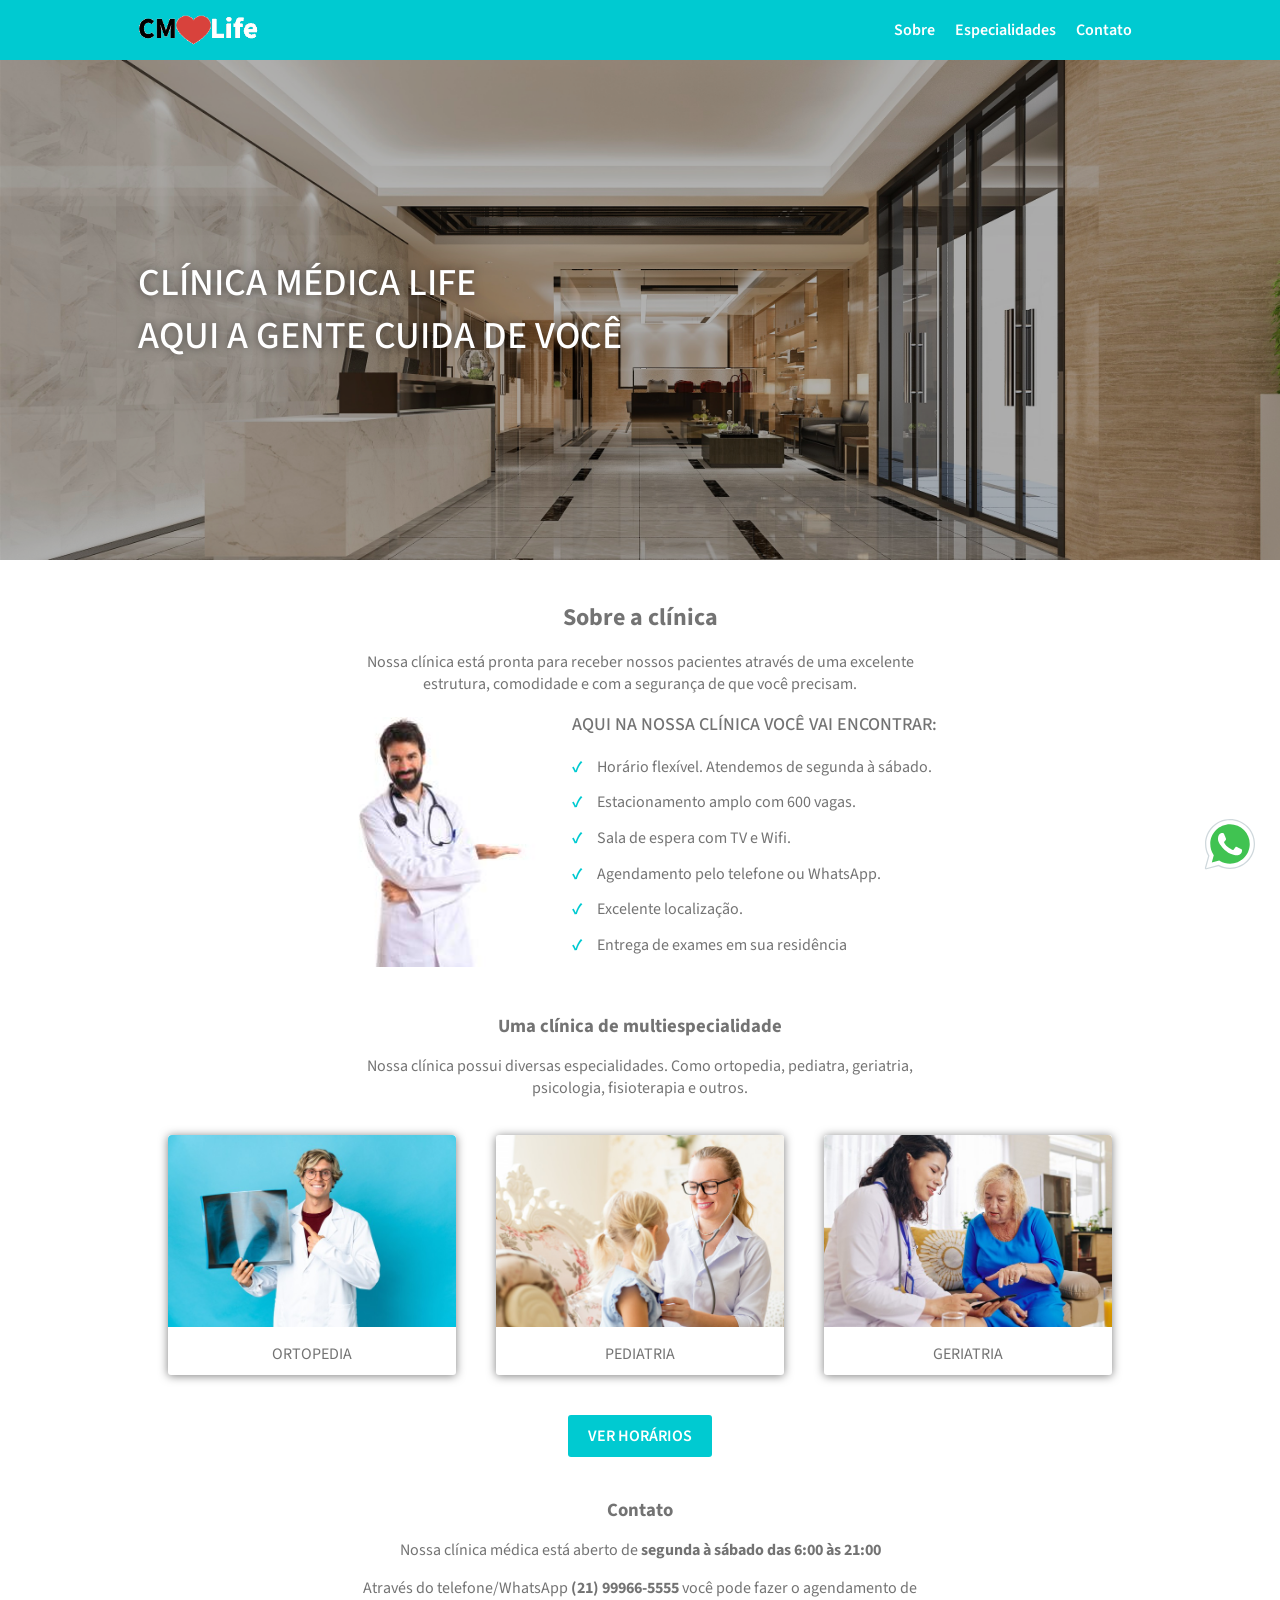
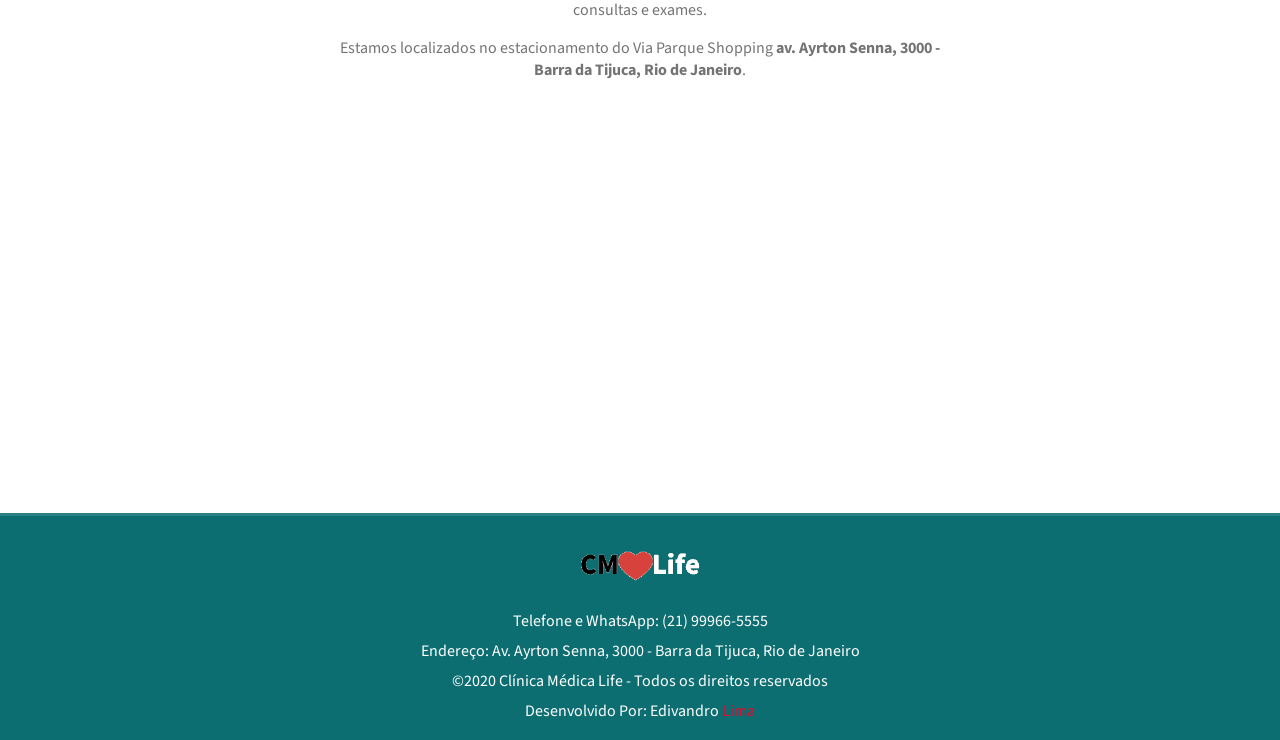
<file: index.html>
<!DOCTYPE html>
<html lang="pt-BR">
<head>
  <meta charset="UTF-8">
  <meta http-equiv="X-UA-Compatible" content="IE=edge">
  <meta name="viewport" content="width=device-width, initial-scale=1.0">
  <link rel="stylesheet" href="css/estilos-geral.css">
  <link rel="stylesheet" href="css/estilos-home.css">
  <link href="https://fonts.googleapis.com/css2?family=Source+Sans+Pro:ital,wght@0,200;0,300;0,400;0,600;0,700;0,900;1,200;1,300;1,400;1,600;1,700;1,900&display=swap" rel="stylesheet">
  <title>CMLife - Home</title>
</head>
<body>
  <header class="topo">
    <div class="container">
      <div class="topo-titulo">
        <a href="index.html">
          <img class="topo-logo" src="assets/logo.png" alt="logo" title="logo">
        </a>
      </div>

      <nav class="topo-links">
        <a class="topo-link" href="#sobre">Sobre</a>
        <a class="topo-link" href="especialidades.html">Especialidades</a>
        <a class="topo-link" href="#contato">Contato</a>
      </nav>
    </div>
  </header>

  <main>
    <section class="box-visao-geral">
      <div class="box-visao-geral-titulo container">
        <h1>Clínica Médica Life<br> Aqui a gente cuida de você</h1>
      </div>
    </section>

    <section id="sobre" class="container">
      <div class="container-titulo">
        <h2>Sobre a clínica</h2>
        <p>Nossa clínica está pronta para receber nossos pacientes através de uma excelente estrutura, comodidade e com a segurança de que você precisam.</p>
      </div>

      <div class="box-sobre">
        <img src="assets/medico.jpg" alt="Imagem de um médico" title="Imagem de um médico">

        <div>
          <h3>Aqui na nossa clínica você vai encontrar:</h3>
          <ul>
            <li>Horário flexível. Atendemos de segunda à sábado.</li>
            <li>Estacionamento amplo com 600 vagas.</li>
            <li>Sala de espera com TV e Wifi.</li>
            <li>Agendamento pelo telefone ou WhatsApp.</li>
            <li>Excelente localização.</li>
            <li>Entrega de exames em sua residência</li>
          </ul>
        </div>
      </div>
    </section>

    <section id="especialidades" class="container">
      <div class="container-titulo">
        <h3>Uma clínica de multiespecialidade</h3>
        <p>Nossa clínica possui diversas especialidades. Como ortopedia, pediatra, geriatria, psicologia, fisioterapia e outros.</p>
      </div>

      <div class="box-especialidades">
        <figure class="box-especialidade">
          <img src="assets/ortopedia1.png" alt="Imagem de um ortopedista" title="Imagem de um ortopedista">
          <figcaption>Ortopedia</figcaption>
        </figure>

        <figure class="box-especialidade">
          <img src="assets/pediatra.png" alt="Imagem de uma pediatra" title="Imagem de uma pediatra">
          <figcaption>Pediatria</figcaption>
        </figure>

        <figure class="box-especialidade">
          <img src="assets/geriatra.png" alt="Imagem de uma geriatra" title="Imagem de uma geriatra">
          <figcaption>Geriatria</figcaption>
        </figure>
      </div>

      <div class="box-link-horarios">
        <a class="link-horarios" href="especialidades.html">Ver Horários</a>
      </div>
    </section>

    <section id="contato" class="container">
      <div class="container-titulo">
        <h3>Contato</h3>
        <p>Nossa clínica médica está aberto de <strong>segunda à sábado das 6:00 às 21:00</strong></p>
        <p>Através do telefone/WhatsApp <strong>(21) 99966-5555</strong> você pode fazer o agendamento de consultas e exames.</p>
        <p>Estamos localizados no estacionamento do Via Parque Shopping <strong>av. Ayrton Senna, 3000 - Barra da Tijuca, Rio de Janeiro</strong>.</p>
      </div>

      <div class="container-rota">
        <iframe src="https://www.google.com/maps/embed?pb=!1m14!1m8!1m3!1d14692.471710812997!2d-43.3641911!3d-22.9826906!3m2!1i1024!2i768!4f13.1!3m3!1m2!1s0x0%3A0x539cb07246f0e38d!2sVia%20Parque%20Shopping!5e0!3m2!1spt-BR!2sbr!4v1612707978931!5m2!1spt-BR!2sbr" width="100%" height="350" frameborder="0" title="Localização da Clínica Médica Life no mapa" allowfullscreen></iframe>
      </div>
    </section>
    <div class="whatsapp-container">
      <a href="https://wa.me/5521999665555" class="whatsapp" target="_blank" rel="noopener">
        <img src="assets/icons8-whatsapp.svg" alt="WhatsApp">
      </a>
    </div>
  </main>

  <footer>
    <div class="container">
      <img class="topo-logo" src="assets/logo.png" alt="Logo" title="Logo">

      <p>
        Telefone e WhatsApp: (21) 99966-5555
      </p>
      <p>
        Endereço: Av. Ayrton Senna, 3000 - Barra da Tijuca, Rio de Janeiro
      </p>

      <p>
        ©2020 Clínica Médica Life  - Todos os direitos reservados
      </p>
      <p>Desenvolvido Por: Edivandro <span>Lima</span></p>
    </div>
  </footer>
  
</body>
</html>
</file>
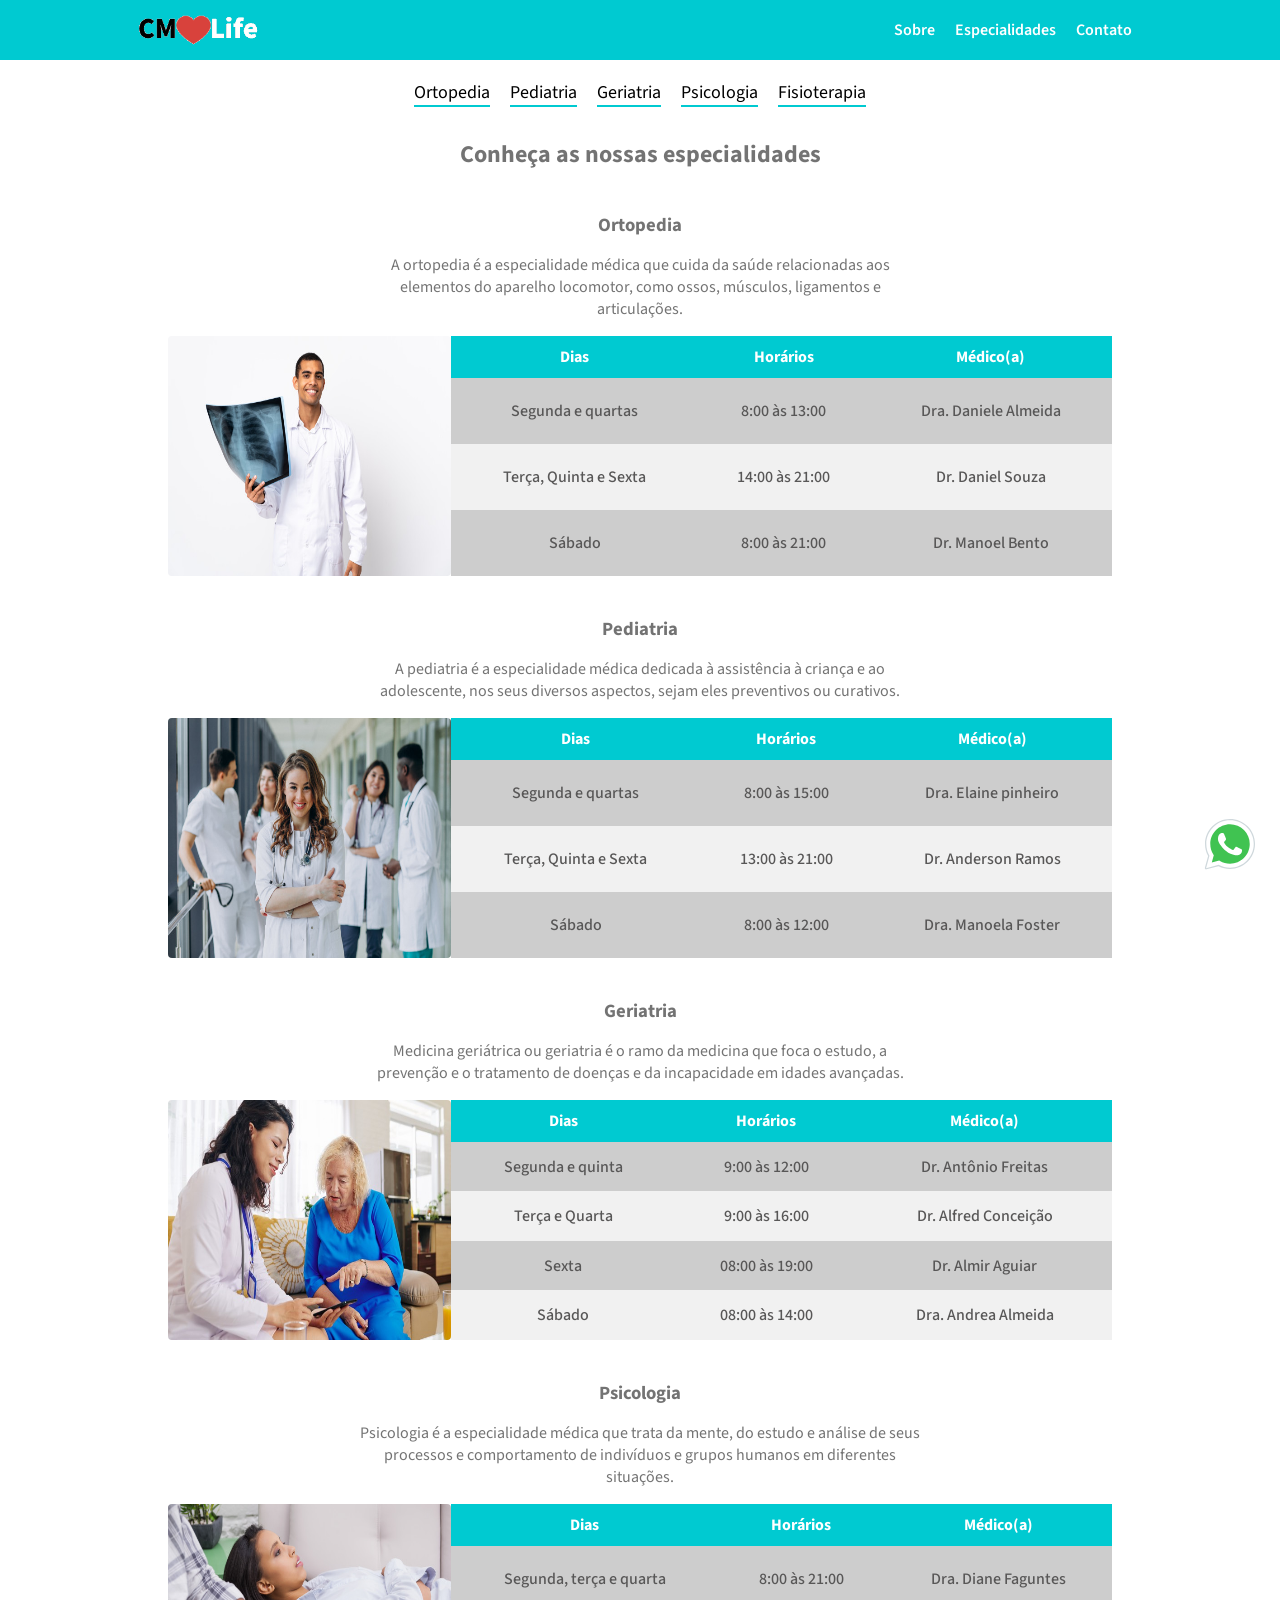
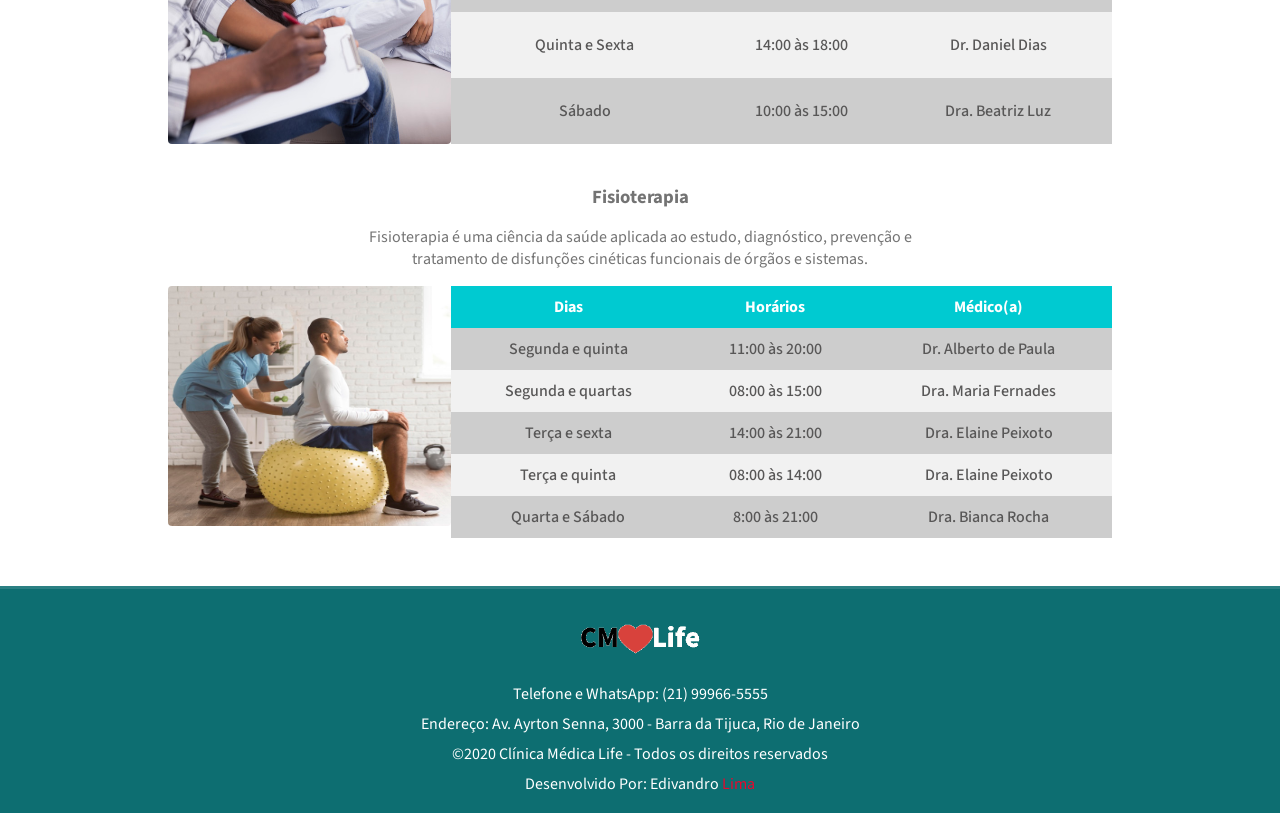
<file: especialidades.html>
<!DOCTYPE html>
<html lang="pt-BR">
<head>
  <meta charset="UTF-8">
  <meta http-equiv="X-UA-Compatible" content="IE=edge">
  <meta name="viewport" content="width=device-width, initial-scale=1.0">
  <link rel="stylesheet" href="css/estilos-geral.css">
  <link rel="stylesheet" href="css/estilos-especialidades.css">
  <link href="https://fonts.googleapis.com/css2?family=Source+Sans+Pro:ital,wght@0,200;0,300;0,400;0,600;0,700;0,900;1,200;1,300;1,400;1,600;1,700;1,900&display=swap" rel="stylesheet">
  <title>CMLife - Especialidades</title>
</head>

<body>
  <header class="topo">
    <div class="container">
      <div class="topo-titulo">
        <a href="index.html">
          <img class="topo-logo" src="assets/logo.png" alt="Logo" title="Logo">
        </a>
      </div>

      <nav class="topo-links">
        <a class="topo-link" href="index.html#sobre">Sobre</a>
        <a class="topo-link" href="especialidades.html">Especialidades</a>
        <a class="topo-link" href="index.html#contato">Contato</a>
      </nav>
    </div>
  </header>

  <main>
    <section class="conteiner-links-especialidades">
      <div class="container links-especialidades">
        <a class="link-especialidade" href="#ortopedia">Ortopedia</a>
        <a class="link-especialidade" href="#pediatria">Pediatria</a>
        <a class="link-especialidade" href="#geriatria">Geriatria</a>
        <a class="link-especialidade" href="#psicologia">Psicologia</a>
        <a class="link-especialidade" href="#fisioterapia">Fisioterapia</a>
      </div>

      <h1>Conheça as nossas especialidades</h1>
    </section>

    <section id="ortopedia" class="container sessao-especialidade">
      <div class="container-titulo">
        <h3>Ortopedia</h3>
        <p>A ortopedia é a especialidade médica que cuida da saúde relacionadas aos elementos do aparelho locomotor, como ossos, músculos, ligamentos e articulações.</p>
      </div>

      <div class="box-tabela-especialista">
          <img src="assets/ortopedia.png" alt="Imagem de um médico" title="Imagem de um médico">

          <table class="tabela-especialistas">
            <thead>
              <tr>
                <th>Dias</th>
                <th>Horários</th>
                <th>Médico(a)</th>
              </tr>
            </thead>

            <tbody>
              <tr>
                <td>Segunda e quartas</td>
                <td>8:00 às 13:00</td>
                <td>Dra. Daniele Almeida</td>
              </tr>
              <tr>
                <td>Terça, Quinta e Sexta</td>
                <td>14:00 às 21:00</td>
                <td>Dr. Daniel Souza</td>
              </tr>
              <tr>
                <td>Sábado</td>
                <td>8:00 às 21:00</td>
                <td>Dr. Manoel Bento</td>
              </tr>
            </tbody>
          </table>
      </div>
    </section>

    <section id="pediatria" class="container sessao-especialidade">
      <div class="container-titulo">
        <h3>Pediatria</h3>
        <p>A pediatria é a especialidade médica dedicada à assistência à criança e ao adolescente, nos seus diversos aspectos, sejam eles preventivos ou curativos.</p>
      </div>

      <div class="box-tabela-especialista">
          <img src="assets/pediatra2.png" alt="Imagem de uma pediatra" title="Imagem de uma pediatra">
          <table class="tabela-especialistas">
            <thead>
              <tr>
                <th>Dias</th>
                <th>Horários</th>
                <th>Médico(a)</th>
              </tr>
            </thead>

            <tbody>
              <tr>
                <td>Segunda e quartas</td>
                <td>8:00 às 15:00</td>
                <td>Dra. Elaine pinheiro</td>
              </tr>
              <tr>
                <td>Terça, Quinta e Sexta</td>
                <td>13:00 às 21:00</td>
                <td>Dr. Anderson Ramos</td>
              </tr>
              <tr>
                <td>Sábado</td>
                <td>8:00 às 12:00</td>
                <td>Dra. Manoela Foster</td>
              </tr>
            </tbody>
          </table>
      </div>
    </section>

    <section id="geriatria" class="container sessao-especialidade">
      <div class="container-titulo">
        <h3>Geriatria</h3>
        <p>Medicina geriátrica ou geriatria é o ramo da medicina que foca o estudo, a prevenção e o tratamento de doenças e da incapacidade em idades avançadas.</p>
      </div>

      <div class="box-tabela-especialista">
        <img src="assets/geriatra.png" alt="Imagem de uma geriatra" title="Imagem de uma geriatra">

        <table class="tabela-especialistas">
          <thead>
            <tr>
              <th>Dias</th>
              <th>Horários</th>
              <th>Médico(a)</th>
            </tr>
          </thead>

          <tbody>
            <tr>
              <td>Segunda e quinta</td>
              <td>9:00 às 12:00</td>
              <td>Dr. Antônio Freitas</td>
            </tr>
            <tr>
              <td>Terça e Quarta</td>
              <td>9:00 às 16:00</td>
              <td>Dr. Alfred Conceição</td>
            </tr>
            <tr>
              <td>Sexta</td>
              <td>08:00 às 19:00</td>
              <td>Dr. Almir Aguiar</td>
            </tr>
            <tr>
              <td>Sábado</td>
              <td>08:00 às 14:00</td>
              <td>Dra. Andrea Almeida</td>
            </tr>
          </tbody>
        </table>
      </div>
    </section>

    <section id="psicologia" class="container sessao-especialidade">
      <div class="container-titulo">
        <h3>Psicologia</h3>
        <p>Psicologia é a especialidade médica que trata da mente, do estudo e análise de seus processos e comportamento de indivíduos e grupos humanos em diferentes situações.</p>
      </div>

      <div class="box-tabela-especialista">
          <img src="assets/psicologo.png" alt="Imagem de um psicólogo" title="Imagem de um psicólogo">
          <table class="tabela-especialistas">
            <thead>
              <tr>
                <th>Dias</th>
                <th>Horários</th>
                <th>Médico(a)</th>
              </tr>
            </thead>

            <tbody>
              <tr>
                <td>Segunda, terça e quarta</td>
                <td>8:00 às 21:00</td>
                <td>Dra. Diane Faguntes</td>
              </tr>
              <tr>
                <td>Quinta e Sexta</td>
                <td>14:00 às 18:00</td>
                <td>Dr. Daniel Dias</td>
              </tr>
              <tr>
                <td>Sábado</td>
                <td>10:00 às 15:00</td>
                <td>Dra. Beatriz Luz</td>
              </tr>
            </tbody>
          </table>
      </div>
    </section>

    <section id="fisioterapia" class="container sessao-especialidade">
      <div class="container-titulo">
        <h3>Fisioterapia</h3>
        <p>Fisioterapia é uma ciência da saúde aplicada ao estudo, diagnóstico, prevenção e tratamento de disfunções cinéticas funcionais de órgãos e sistemas.</p>
      </div>

      <div class="box-tabela-especialista">
          <img src="assets/fisioterapia.png" alt="Imagem de uma fisioterapeuta" title="Imagem de uma fisioterapeuta">
          <table class="tabela-especialistas">
            <thead>
              <tr>
                <th>Dias</th>
                <th>Horários</th>
                <th>Médico(a)</th>
              </tr>
            </thead>

            <tbody>
              <tr>
                <td>Segunda e quinta</td>
                <td>11:00 às 20:00</td>
                <td>Dr. Alberto de Paula</td>
              </tr>
              <tr>
                <td>Segunda e quartas</td>
                <td>08:00 às 15:00</td>
                <td>Dra. Maria Fernades</td>
              </tr>
              <tr>
                <td>Terça e sexta</td>
                <td>14:00 às 21:00</td>
                <td>Dra. Elaine Peixoto</td>
              </tr>
              <tr>
                <td>Terça e quinta</td>
                <td>08:00 às 14:00</td>
                <td>Dra. Elaine Peixoto</td>
              </tr>
              <tr>
                <td>Quarta e Sábado</td>
                <td>8:00 às 21:00</td>
                <td>Dra. Bianca Rocha</td>
              </tr>
            </tbody>

          </table>
      </div>
    </section>
    <div class="whatsapp-container">
      <a href="https://wa.me/5521999665555" class="whatsapp" target="_blank" rel="noopener">
        <img src="assets/icons8-whatsapp.svg" alt="WhatsApp">
      </a>
    </div>
  </main>

  <footer>
    <div class="container">
      <img class="topo-logo" src="assets/logo.png" alt="Logo" title="Logo">

      <p>
        Telefone e WhatsApp: (21) 99966-5555
      </p>

      <p>
        Endereço: Av. Ayrton Senna, 3000 - Barra da Tijuca, Rio de Janeiro
      </p>

      <p>
        ©2020 Clínica Médica Life  - Todos os direitos reservados
      </p>
      <p>Desenvolvido Por: Edivandro <span>Lima</span></p>
    </div>
  </footer>
</body>
</html>
</file>
<file: css/estilos-geral.css>
*{
  box-sizing: border-box;
  font-family: 'Source Sans Pro', sans-serif;
}
body {
  margin: 0;
  padding: 0;
  background-color: #fff;
}
main{
    color:#0000008c ;
    margin-bottom: 60px;
}
.container{
    max-width: 1024px;
    margin: 0 auto;
    padding: 0 20px;
    width: 100%;
}
.container-titulo{
    max-width: 600px;
    margin: 0 auto;
    text-align: center;
}
.container-titulo h2, .container-titulo h3{
    margin: 0;
}

/* Início CSS Topo */
.topo{
    background-color:#00cad1 ;
    width: 100%;
}
.topo .container{
    display: flex;
    align-items: center;
    justify-content: space-between;
    width: 100%;
    min-height: 100%;
    padding: 0 10px;
    margin: 0 auto;
}
.topo-titulo{
  font-weight: 600; 
  font-size: 28px; 
  color: #fff;
  display: flex;
  justify-content: center;
    align-items: center;
}
.topo-titulo a{
    display: flex;
}
.topo-logo {
    height: 60px;
}
.topo-links{
    display: flex;
}
.topo-link{
    padding: 10px;
    text-decoration: none;
    color: #fff;
    font-weight: 600;
}
.topo-link:hover{
    color:#004b4c ;
}
@media (max-width: 425px){
 .topo .container{flex-direction: column;}
 .topo-titulo{margin: 10px 0;}
 .topo-links{width: 100%; border-top: 1px solid #009fa5; justify-content: space-around;}
}
/* Fim CSS Topo */

@media (max-width: 768px){
  .topo-links {
    gap: 5px;
  }
  .topo-link{
    padding: 8px 12px;
    font-size: 14px;
  }
}

@media (max-width: 600px){
  .topo-link{
    padding: 8px 10px;
    font-size: 12px;
  }
}

@media (max-width: 480px){
  .topo-links{
    gap: 0;
  }
  .topo-link{
    padding: 10px 8px;
    font-size: 11px;
  }
}

/* Início CSS WhatsApp */
.whatsapp{
    position: fixed;
    bottom: 20px;
    right: 20px;
    z-index: 9999;
}

.whatsapp img{
    width: 60px;
    transition: 0.3s;
   
   
}

.whatsapp img:hover{
    transform: scale(1.1);
}
/* Fim CSS WhatsApp */

/* Início CSS Rodapé */
footer {
    background-color: #0d6e71;
    color: #fff;
    padding: 10px;
}

footer .container {
    text-align: center;
}

footer p{
    margin: 8px 0;
}

footer span {
    color: #e9072d;
}

footer img{
    height: 30px;
    margin-top: 10px;
}
footer{
    border-top: 3px solid #ffffff20;
}
/* Fim CSS Rodapé */

@media (max-width: 768px){
  footer {
    padding: 20px 10px;
  }
  
  footer p{
    margin: 6px 0;
    font-size: 14px;
  }
}

@media (max-width: 480px){
  footer {
    padding: 15px 10px;
  }
  
  footer p{
    margin: 5px 0;
    font-size: 12px;
  }
}
</file>
<file: css/estilos-home.css>
#sobre,
#especialidades,
#contato {
  padding: 40px 20px 0;
}
.box-visao-geral{
    position: relative;
    background-image: url('../assets/recepcao.png');
    background-repeat: no-repeat;
    background-size: cover;
    background-position: center;
    width: 100%;
    height: 500px;
}
.box-visao-geral-titulo{
    height: 100%;
    color: #fff;
    padding: 10px;
    display: flex;
    align-items: center;
}
.box-visao-geral h1{
    font-weight: 500;
    text-transform: uppercase;
    font-size: 38px;
    margin: 0;
    text-shadow: 0 0 10px rgba(0, 0, 0, 0.5);
    line-height: 1.4;
}
.box-sobre {
    display: flex;
    justify-content: center;
    align-items: center;
    gap: 30px;
    flex-wrap: wrap;
}
.box-sobre h3 {
  font-weight: 500;
  text-transform: uppercase;
  font-size: 18px;
  margin: 0 0 15px 0;
  line-height: 1.6;
}
.box-sobre img{
    height: 250px;
    width: auto;
    max-width: 100%;
}

.box-sobre ul {
    list-style: none;
    padding-left: 0;
    margin: 15px 0;
}

.box-sobre ul li {
    margin: 10px 0;
    padding-left: 25px;
    position: relative;
    line-height: 1.6;
}

.box-sobre ul li:before {
    content: "✓";
    position: absolute;
    left: 0;
    color: #00cad1;
    font-weight: bold;
}
.box-especialidades{
    display: flex;
    flex-wrap: wrap;
}
.box-especialidade{
  border-radius: 3px;
  box-shadow: 0px 1px 10px rgb(0 0 0 / 50%);
  margin: 20px;  
  width: calc(100% / 3 - 40px);
  overflow: hidden;
  transition: transform 0.3s ease, box-shadow 0.3s ease;
}

.box-especialidade:hover {
  transform: translateY(-5px);
  box-shadow: 0px 5px 20px rgb(0 0 0 / 30%);
}



.box-especialidade img{
    width: 100%;
    border-radius: 4px 4px 0 0;
}
.box-especialidade figcaption:hover{
    color:#00cad1 ;
}
.box-especialidade figcaption{
    text-align: center;
    padding: 10px;
    text-transform: uppercase; 
     
}
.box-link-horarios{
    text-align: center;
    margin-top: 20px;
}

.link-horarios{
    background-color:#00cad1 ;
    color: #fff;
    font-weight: 600;
    text-transform: uppercase;
    padding: 10px 20px;
    text-decoration: none;
    border-radius: 3px;
    display: inline-block;
    transition: background-color 0.3s ease, transform 0.2s ease;
}

.link-horarios:hover {
    background-color: #009fa5;
    transform: scale(1.05);
}
@media (max-width: 768px) {
  .box-visao-geral { height: 300px;}
  .box-visao-geral h1 { font-size: 28px;}
  .box-sobre img { display: none;}
  .box-sobre {
    justify-content: center;
  }
  .box-especialidades {justify-content: center;}
  .box-especialidade {
    width: calc(100% / 2 - 40px);
    margin: 15px;
  }
  .container-titulo {
    padding: 0 15px;
  }
}

@media (max-width: 600px) {
  .box-visao-geral { height: 250px;}
  .box-visao-geral h1 { font-size: 24px;}
  .box-visao-geral-titulo {
    padding: 20px 15px;
  }
  
  .box-especialidade {
    width: 100%;
    margin: 15px 10px;
  }
  .box-especialidades {
    flex-direction: column;
    align-items: center;
  }
  
  #sobre,
  #especialidades,
  #contato {
    padding: 30px 15px 0;
  }
  
  .container-titulo h2, 
  .container-titulo h3 {
    font-size: 20px;
  }
  
  .container-titulo p {
    font-size: 14px;
  }
}

@media (max-width: 425px) {
  .box-visao-geral { height: 200px;}
  .box-visao-geral h1 { font-size: 20px;}
  .box-visao-geral-titulo {
    padding: 15px 10px;
  }
  
  .box-especialidade {
    width: 100%;
    margin: 12px 5px;
  }
  
  #sobre,
  #especialidades,
  #contato {
    padding: 25px 10px 0;
  }
  
  .container-titulo h2, 
  .container-titulo h3 {
    font-size: 18px;
  }
  
  .container-titulo p {
    font-size: 13px;
    line-height: 1.5;
  }
  
  .box-sobre h3 {
    font-size: 16px;
  }
  
  .box-sobre ul li {
    font-size: 13px;
    margin: 8px 0;
  }
  
  .link-horarios {
    padding: 8px 16px;
    font-size: 12px;
  }
  
  .container-rota iframe {
    height: 250px !important;
  }
}

@media (max-width: 375px) {
  .box-visao-geral { height: 180px;}
  .box-visao-geral h1 { font-size: 18px;}
  
  .container-titulo h2, 
  .container-titulo h3 {
    font-size: 16px;
  }
}
</file>
<file: css/estilos-especialidades.css>
.sessao-especialidade{
    margin-top: 40px;
}
.container-titulo {
  padding: 0 20px;
}

.conteiner-links-especialidades{
    padding: 0 20px;
    text-align: center;
}
.links-especialidades{
    display: flex;
    justify-content: center;
    flex-wrap: wrap;
    margin-top: 20px;
    text-align: center;
    
}
.link-especialidade{
    text-decoration: none;
    color: #000;
    border-bottom: 2px solid #00cad1;
    margin: 0 10px 10px;
    font-size: 18px;
}
.link-especialidade:hover{
    color:#00cad1 ;
}
.box-tabela-especialista{
    display: flex;
    height: 240px;
    padding: 0 20px;
}
.box-tabela-especialista img:hover{
    transform: scale(1.05);
    transition: transform 0.3s ease;
}
.box-tabela-especialista img{
    width: 30%;
    height: 100%;
    border-radius: 4px;
}
.tabela-especialistas{
    border-spacing: 0;
    text-align: center;
    width: 70%;
    height: 100%;
}
.tabela-especialistas thead tr:hover{
    background-color: #009fa5;
}
.tabela-especialistas thead tr{
    background-color: #00cad1;
    color: #fff;
}
.tabela-especialistas tr {
    background-color:#f1f1f1 ;
    color:#585757 ;
    font-weight: 500;
}
.tabela-especialistas tbody tr:nth-of-type(odd) {
    background-color:#cdcdcd ;
     border: 1px solid #f1f1f1;
}
.tabela-especialistas th, .tabela-especialistas td{
    padding: 10px;
}
@media (max-width: 768px) {
  .box-tabela-especialista img {
    display: none;
  }

  .tabela-especialistas {
    width: 100%;
  }

  .box-tabela-especialista {
    height: auto;
    justify-content: center;
  }
}

@media ( max-width: 425px) {
  .box-tabela-especialista {
    padding: 0;
  }
}
</file>
